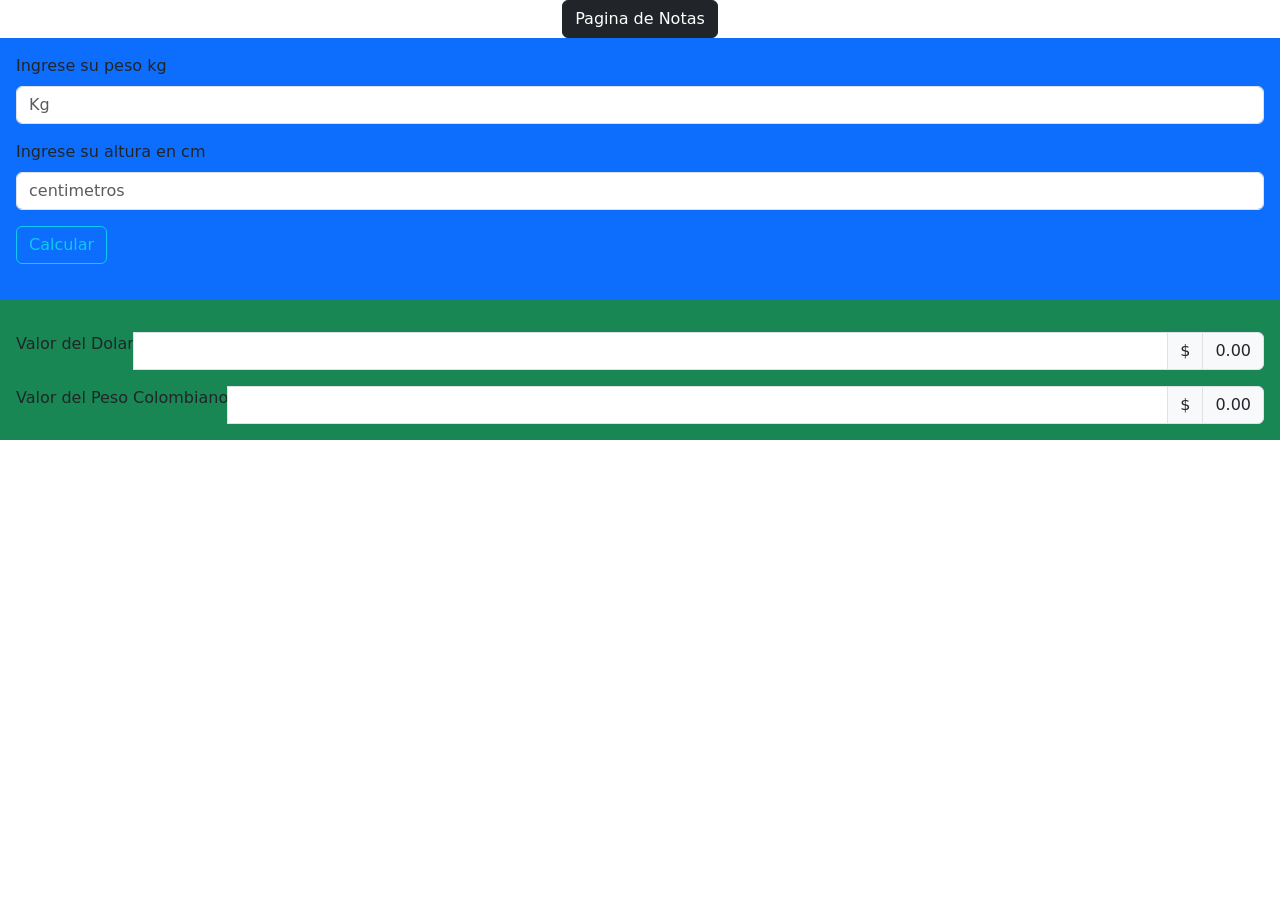
<file: index.html>
<!DOCTYPE html>
<html lang="en">

<head>
    <meta charset="UTF-8">
    <meta name="viewport" content="width=device-width, initial-scale=1.0">
    <title>Document</title>
    <link href="https://cdn.jsdelivr.net/npm/bootstrap@5.0.2/dist/css/bootstrap.min.css" rel="stylesheet"
        integrity="sha384-EVSTQN3/azprG1Anm3QDgpJLIm9Nao0Yz1ztcQTwFspd3yD65VohhpuuCOmLASjC" crossorigin="anonymous">
    <link rel="stylesheet" href="style.css">
</head>

<body>
    <div class="d-flex justify-content-center">
        <a href="/notas.html"><button class="btn btn-dark" id="">Pagina de Notas </button></a>
    </div>
    <div class="container-fluid bg-primary p-3">
        <div class="mb-3">
            <label for="peso" class="form-label">Ingrese su peso kg</label>
            <input type="number" class="form-control" name="peso" id="peso" placeholder="Kg">
        </div>
        <div class="mb-3">
            <label for="altura" class="form-label">Ingrese su altura en cm</label>
            <input type="number" class="form-control" id="altura" placeholder="centimetros">
        </div>
        <div class="col-auto">
            <button type="button" class="btn btn-outline-info" id="calcular">Calcular</button>
        </div>
        <div id="resultado" class="resultadoIMC"></div>
    </div>
    <div class="container-fluid bg-success p-3">
        <div class="input-group mt-3">
            <label for="dolar" class="form-label">Valor del Dolar</label>
            <input type="number" class="form-control" id="dolar"
                aria-label="Dollar amount (with dot and two decimal places)">
            <span class="input-group-text">$</span>
            <span class="input-group-text">0.00</span>
        </div>
        <div class="input-group mt-3">
            <label for="pesoC" class="form-label">Valor del Peso Colombiano</label>
            <input type="number" class="form-control" id="pesoC"
                aria-label="Dollar amount (with dot and two decimal places)">
            <span class="input-group-text">$</span>
            <span class="input-group-text">0.00</span>
        </div>
    </div>






    <script src="https://cdn.jsdelivr.net/npm/bootstrap@5.3.3/dist/js/bootstrap.bundle.min.js"
        integrity="sha384-YvpcrYf0tY3lHB60NNkmXc5s9fDVZLESaAA55NDzOxhy9GkcIdslK1eN7N6jIeHz"
        crossorigin="anonymous"></script>
    <script src="/main.js"></script>
</body>

</html>
</file>
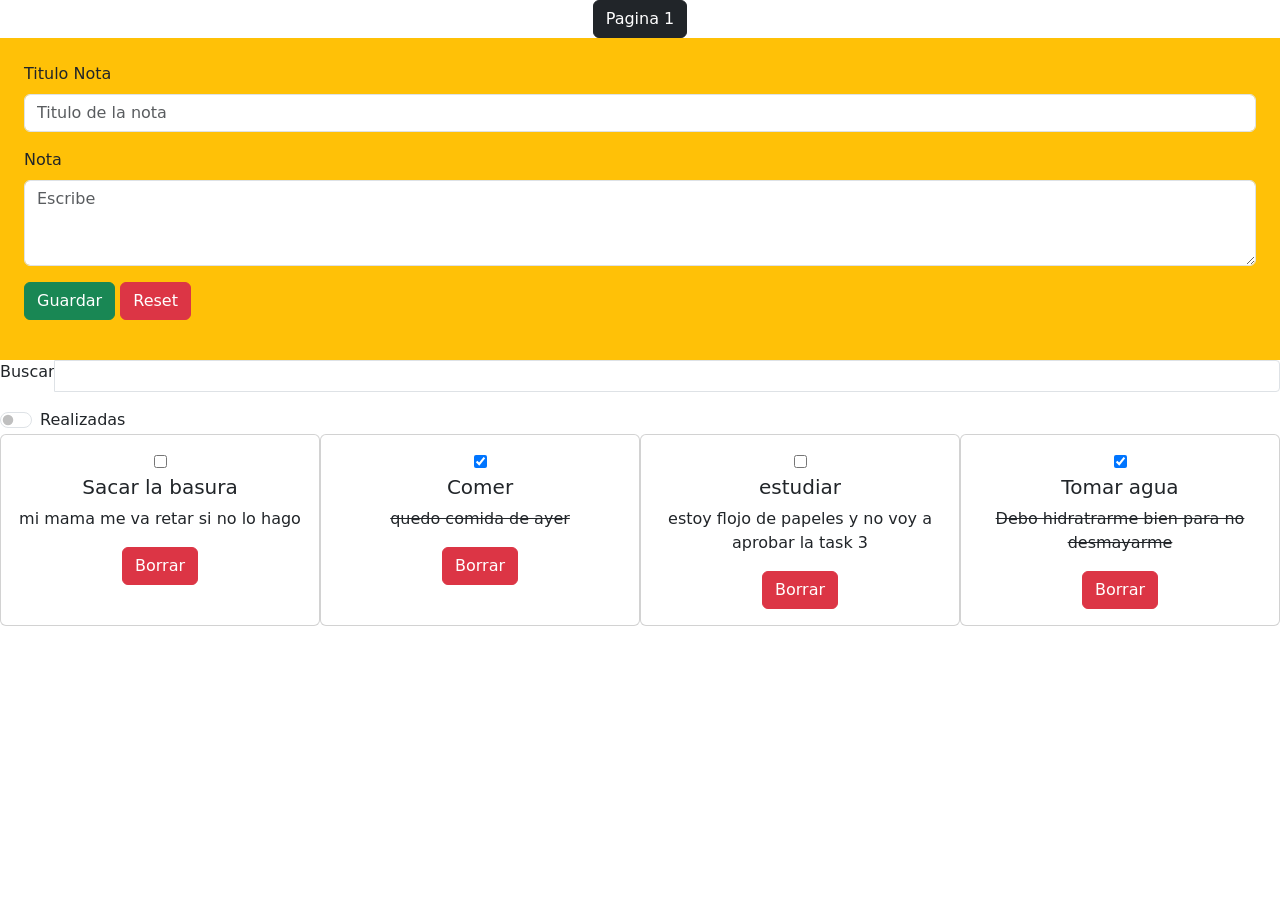
<file: notas.html>
<!DOCTYPE html>
<html lang="en">

<head>
    <meta charset="UTF-8">
    <meta name="viewport" content="width=device-width, initial-scale=1.0">
    <title>Document</title>
    <link href="https://cdn.jsdelivr.net/npm/bootstrap@5.0.2/dist/css/bootstrap.min.css" rel="stylesheet"
        integrity="sha384-EVSTQN3/azprG1Anm3QDgpJLIm9Nao0Yz1ztcQTwFspd3yD65VohhpuuCOmLASjC" crossorigin="anonymous">

    <link rel="stylesheet" href="style.css">
</head>

<body>
    <div class="d-flex justify-content-center">
        <a href="/index.html"
            class="btn btn-dark">Pagina 1
        </a>
    </div>

    <div class="bg-warning p-4">
        
            <div class="mb-3">
                <label for="tituloNota" class="form-label">Titulo Nota</label>
                <input type="text" class="form-control" id="tituloNota" placeholder="Titulo de la nota" required>
            </div>
            <div class="mb-3">
                <label for="textoNota" class="form-label">Nota</label>
                <textarea class="form-control" id="textoNota" rows="3" placeholder="Escribe" required></textarea>
            </div>
            <div class="mb-3">
                <button class="btn btn-success" id="guardar">Guardar</button>
                <button class="btn btn-danger" id="reset">Reset</button>
            </div>
        
    </div>

    <div>
        <div class="input-group input-group-sm mb-3" id="inputGroup-sizing-sm">
            <label for="buscar" class="form-label">Buscar</label>
            <input type="text" class="form-control" 
            aria-label="Sizing example input"
            aria-describedby="inputGroup-sizing-sm" 
                id="buscar">
        </div>
        <div>
            <div class="form-check form-switch">
                <input class="form-check-input" type="checkbox" role="switch" id="realizadas">
                <label class="form-check-label" for="realizadas">Realizadas</label>
            </div>
        </div>
        <div class="d-flex justify-content-evenly" id="contedorNotas">
            <div class="card w-25">
                <div class="card-body text-center">
                    <input type="checkbox">
                    <h5 class="card-title">Ejemplo por si acaso</h5>
                    <p class="card-text">Para saber a que le muevo</p>
                    <button class="btn btn-danger" >Borrar</button>
                </div>
            </div>

        </div>

    </div>

    <script src="/notas.js"></script>
</body>

</html>
</file>
<file: style.css>
.resultadoIMC {
    margin: 20px 0;
}
.error {
    color: #dd4444;
}
</file>
